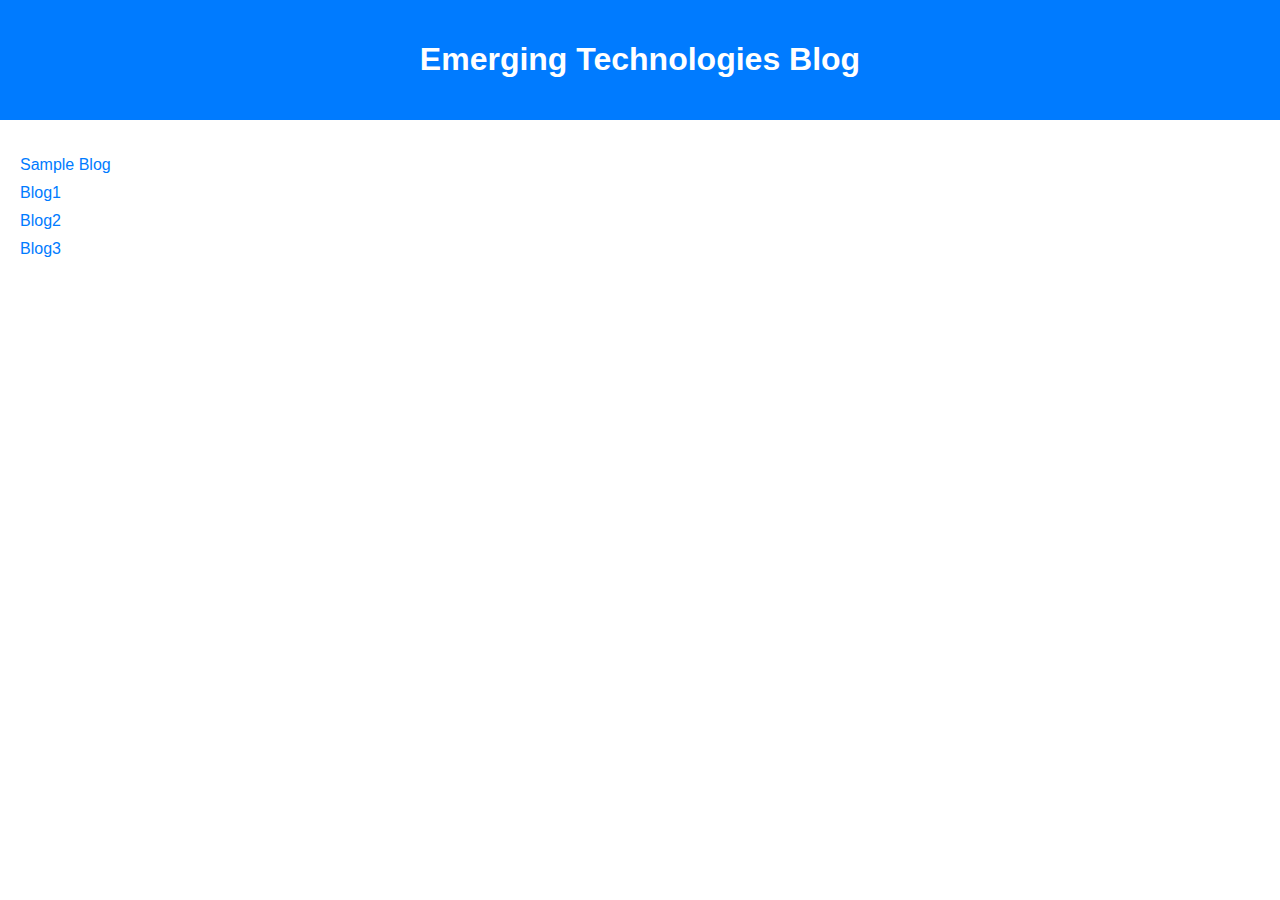
<file: index.html>
<!DOCTYPE html>
<html lang="en">
<head>
    <meta charset="UTF-8">
    <meta name="viewport" content="width=device-width, initial-scale=1.0">
    <title>Emerging Technologies Blog</title>
    <link rel="stylesheet" href="./css/styles.css">
</head>
<body>
    <header>
        <h1>Emerging Technologies Blog</h1>
    </header>
    <main>
        <ul class="blog-links">
            <li><a href="./pages/sample-blog.html">Sample Blog</a></li>
            <li><a href="./pages/blog-1.html">Blog1</a></li>
            <li><a href="./pages/blog-2.html">Blog2</a></li>
            <li><a href="./pages/blog-3.html">Blog3</a></li>
            <!-- Add more list items here for your blogs -->
            <!-- <li><a href="./pages/blog-link.html">Blog Title</a></li> -->
        </ul>
    </main>
</body>
</html>
</file>
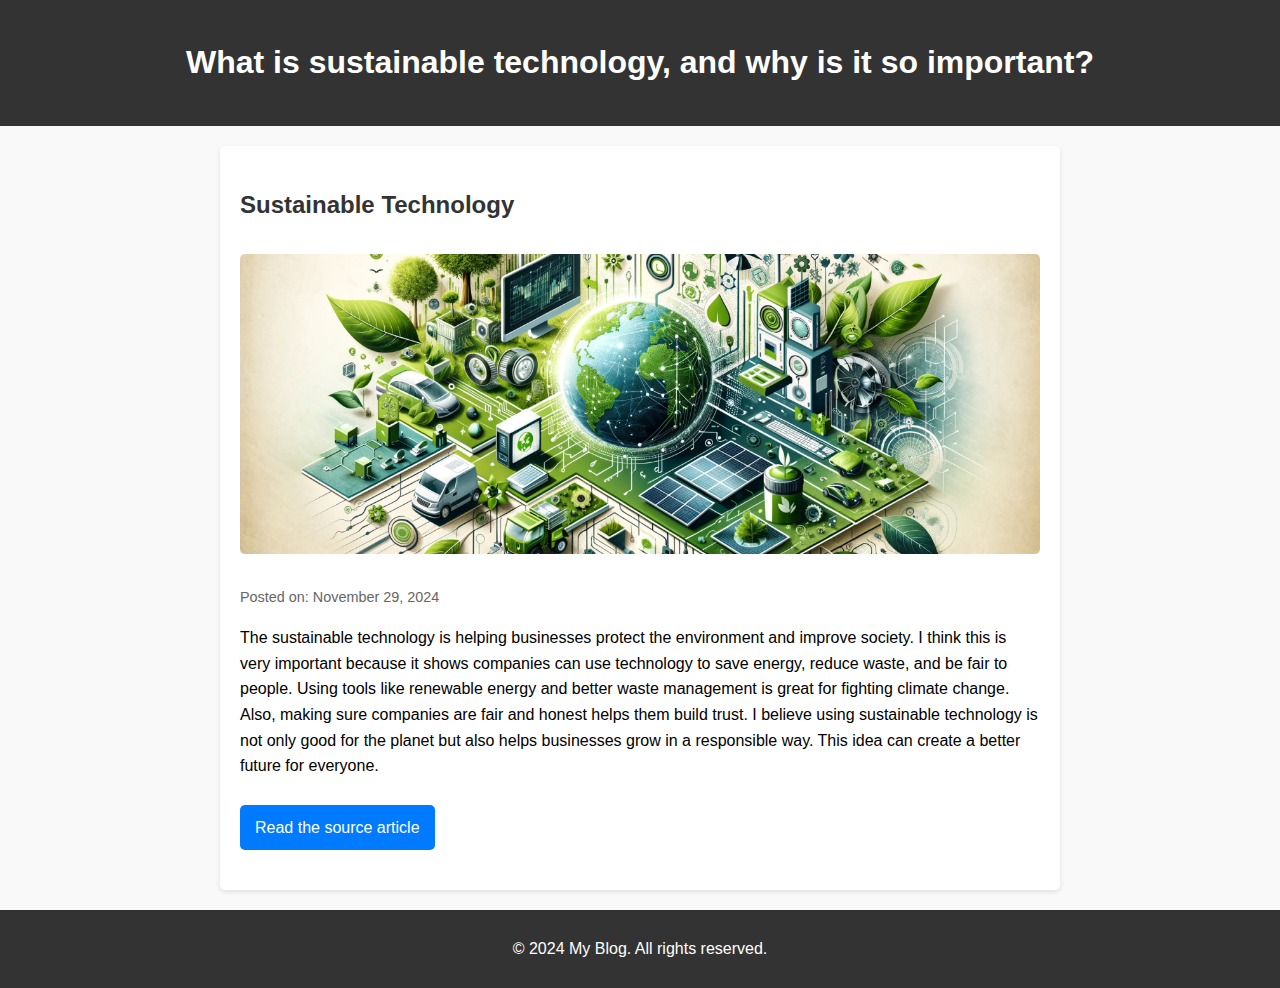
<file: pages/blog-1.html>
<!DOCTYPE html>
<html lang="en">
<head>
    <meta charset="UTF-8">
    <meta name="viewport" content="width=device-width, initial-scale=1.0">
    <title>Sustainable Technology</title>
    <link rel="stylesheet" href="../css/blog1.css">
</head>
<body>
    <header>
        <h1>What is sustainable technology, and why is it so important?</h1>
    </header>
    <main>
        <article class="blog-post">
            <h2>Sustainable Technology</h2>
            <img src="../images/sustainable.png" alt="Sustainable Technology" class="post-image">
            <p class="post-date">Posted on: November 29, 2024</p>
            <p>
                The sustainable technology is helping businesses protect the environment and improve society. I think this is very important because it shows companies can use technology to save energy, reduce waste, and be fair to people. Using tools like renewable energy and better waste management is great for fighting climate change. Also, making sure companies are fair and honest helps them build trust. I believe using sustainable technology is not only good for the planet but also helps businesses grow in a responsible way. This idea can create a better future for everyone.
            </p>
            <a href="https://www.beinformed.com/what-is-sustainable-technology-and-why-is-it-so-important/" target="_blank" class="source-link">Read the source article</a>
        </article>
    </main>
    <footer>
        <p>&copy; 2024 My Blog. All rights reserved.</p>
    </footer
</body>
</html>
</file>
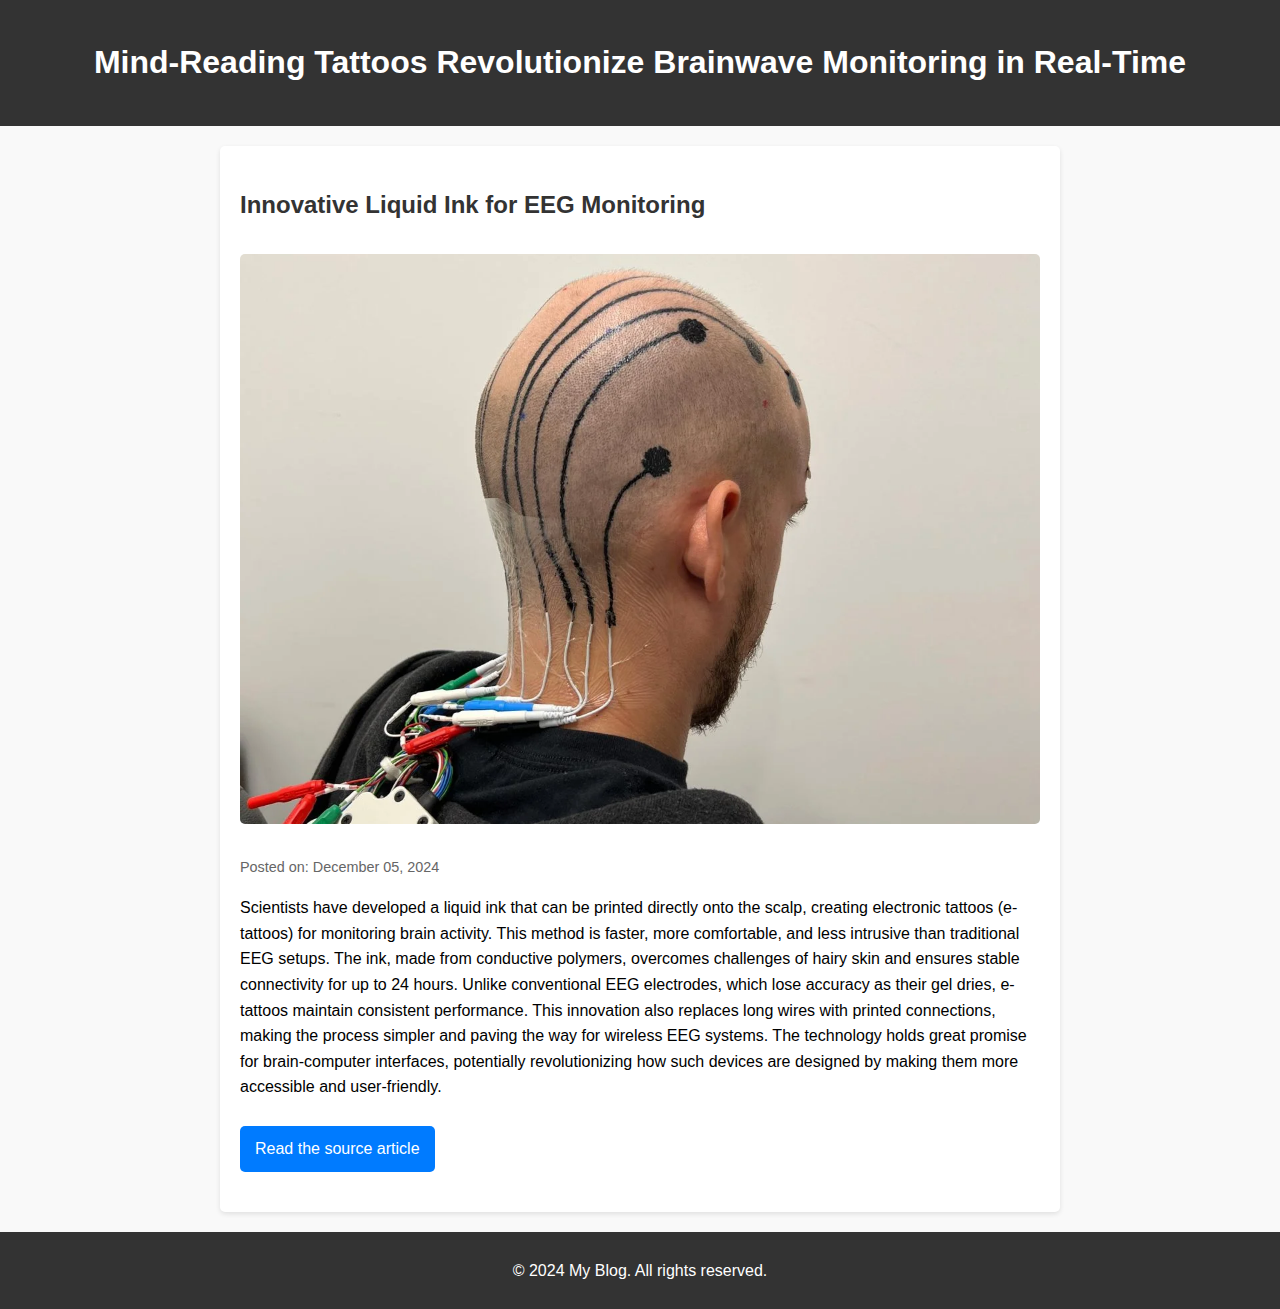
<file: pages/blog-2.html>
<!DOCTYPE html>
<html lang="en">
<head>
    <meta charset="UTF-8">
    <meta name="viewport" content="width=device-width, initial-scale=1.0">
    <title>Sustainable Technology</title>
    <link rel="stylesheet" href="../css/blog2.css">
</head>
<body>
    <header>
        <h1>Mind-Reading Tattoos Revolutionize Brainwave Monitoring in Real-Time</h1>
    </header>
    <main>
        <article class="blog-post">
            <!-- <h2>Mind-Reading Tattoos</h2> -->
            <h2>Innovative Liquid Ink for EEG Monitoring</h2>
            <img src="../images/EEG-Setup-E-Tattoo-Electrodes-1200x1379.webp" alt="Sustainable Technology" class="post-image">
            <p class="post-date">Posted on: December 05, 2024</p>
            <p>
                Scientists have developed a liquid ink that can be printed directly onto the scalp, creating electronic tattoos (e-tattoos) for monitoring brain activity. This method is faster, more comfortable, and less intrusive than traditional EEG setups. The ink, made from conductive polymers, overcomes challenges of hairy skin and ensures stable connectivity for up to 24 hours. Unlike conventional EEG electrodes, which lose accuracy as their gel dries, e-tattoos maintain consistent performance.

This innovation also replaces long wires with printed connections, making the process simpler and paving the way for wireless EEG systems. The technology holds great promise for brain-computer interfaces, potentially revolutionizing how such devices are designed by making them more accessible and user-friendly.







            </p>
            <a href="https://scitechdaily.com/mind-reading-tattoos-revolutionize-brainwave-monitoring-in-real-time/" target="_blank" class="source-link">Read the source article</a>
        </article>
    </main>
    <footer>
        <p>&copy; 2024 My Blog. All rights reserved.</p>
    </footer
</body>
</html>
</file>
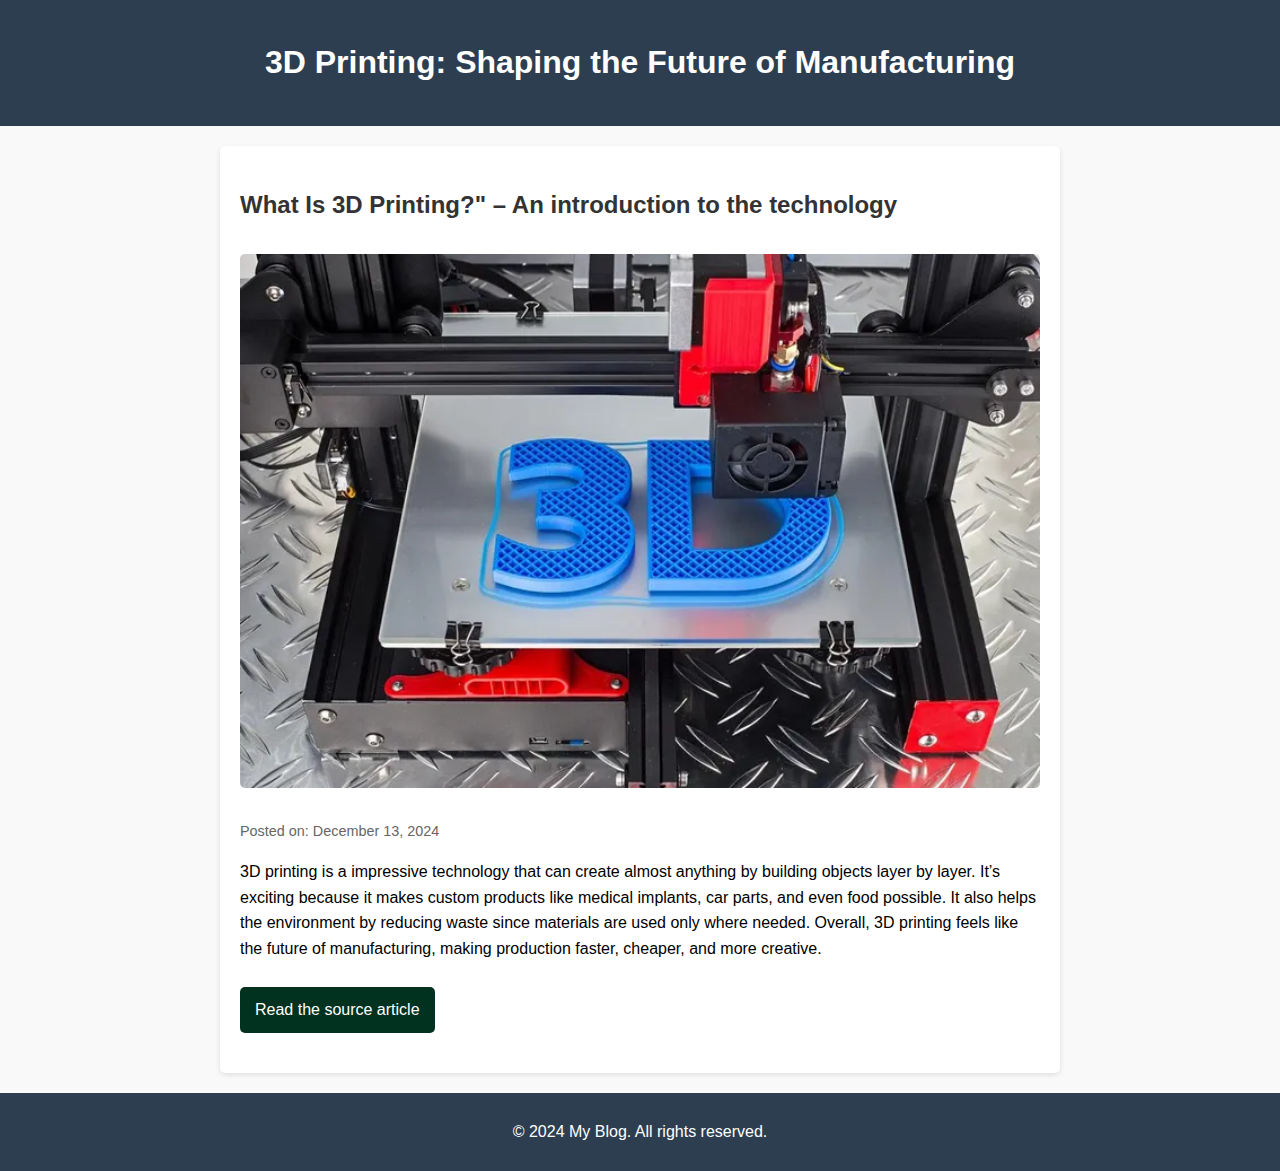
<file: pages/blog-3.html>
<!DOCTYPE html>
<html lang="en">
<head>
    <meta charset="UTF-8">
    <meta name="viewport" content="width=device-width, initial-scale=1.0">
    <title>3D printing</title>
    <link rel="stylesheet" href="../css/blog3.css">
</head>
<body>
    <header>
        <h1>3D Printing: Shaping the Future of Manufacturing</h1>
    </header>
    <main>
        <article class="blog-post">
            <!-- <h2>Mind-Reading Tattoos</h2> -->
            <h2>What Is 3D Printing?" – An introduction to the technology</h2>
            <img src="../images/3D.webp" alt="Sustainable Technology" class="post-image">
            <p class="post-date">Posted on: December 13, 2024</p>
            <p>3D printing is a impressive technology that can create almost anything by building objects layer by layer. It’s exciting because it makes custom products like medical implants, car parts, and even food possible. It also helps the environment by reducing waste since materials are used only where needed. Overall, 3D printing feels like the future of manufacturing, making production faster, cheaper, and more creative.</p>
            <a href="https://en.wikipedia.org/wiki/3D_printing" target="_blank" class="source-link">Read the source article</a>
        </article>
    </main>
    <footer>
        <p>&copy; 2024 My Blog. All rights reserved.</p>
    </footer
</body>
</html>
</file>
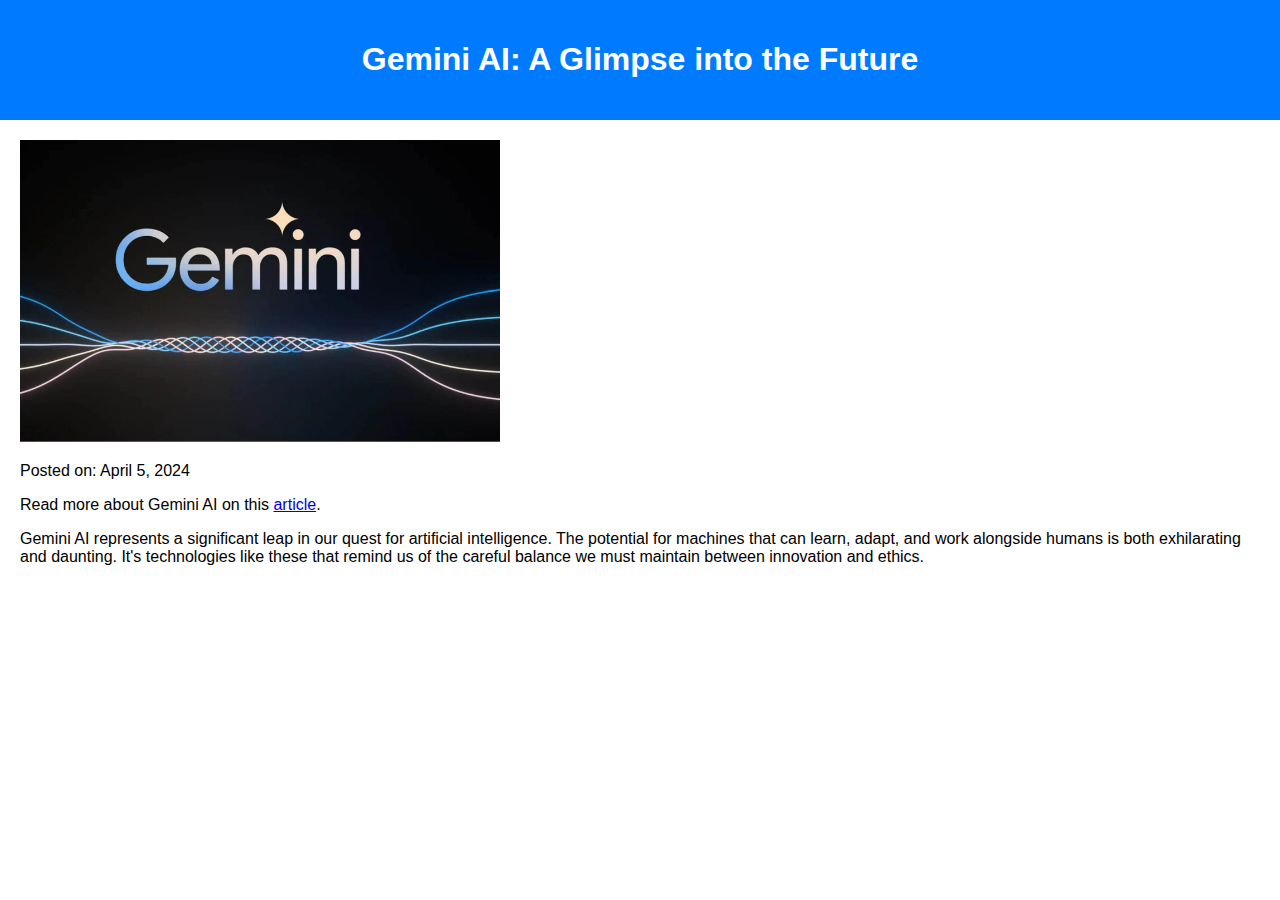
<file: pages/sample-blog.html>
<!DOCTYPE html>
<html lang="en">
<head>
    <meta charset="UTF-8">
    <meta name="viewport" content="width=device-width, initial-scale=1.0">
    <title>Gemini AI - Sample Blog</title>
    <link rel="stylesheet" href="..//css/styles.css">
</head>
<body>
    <header>
        <h1>Gemini AI: A Glimpse into the Future</h1>
    </header>
    <main>
        <article class="blog-post">
            <img src="./../images/gemini-ai.webp" alt="Gemini AI Concept Art" class="blog-image">
            <p class="blog-date">Posted on: April 5, 2024</p>
            <p>Read more about Gemini AI on this <a href="https://gemini.google.com/" target="_blank">article</a>.</p>
            <p class="blog-thoughts">Gemini AI represents a significant leap in our quest for artificial intelligence. The potential for machines that can learn, adapt, and work alongside humans is both exhilarating and daunting. It's technologies like these that remind us of the careful balance we must maintain between innovation and ethics.</p>
        </article>
    </main>
</body>
</html>
</file>
<file: css/styles.css>
body {
    font-family: 'Arial', sans-serif;
    margin: 0;
    padding: 0;
    box-sizing: border-box;
}

header {
    background-color: #007BFF;
    color: white;
    padding: 20px;
    text-align: center;
}

main {
    padding: 20px;
}

.blog-links {
    list-style: none;
    padding: 0;
}

.blog-links li {
    margin-bottom: 10px;
}

.blog-links a {
    text-decoration: none;
    color: #007BFF;
}

.blog-links a:hover {
    text-decoration: underline;
}

.blog-image {
    max-width: 30rem;
}
</file>
<file: css/blog1.css>
body {
    font-family: Arial, sans-serif;
    line-height: 1.6;
    margin: 0;
    padding: 0;
    background-color: #f9f9f9;
}

header {
    background-color: #333;
    color: white;
    text-align: center;
    padding: 1rem 0;
}

main {
    max-width: 800px;
    margin: 20px auto;
    background: white;
    padding: 20px;
    border-radius: 5px;
    box-shadow: 0 2px 5px rgba(0, 0, 0, 0.1);
}

.blog-post {
    margin-bottom: 20px;
}

h2 {
    color: #333;
}

.post-image {
    width: 100%;
    max-height: 300px;
    object-fit: cover;
    margin: 10px 0;
    border-radius: 5px;
}

.post-date {
    font-size: 0.9em;
    color: #666;
    margin-bottom: 10px;
}

.source-link {
    display: inline-block;
    margin-top: 10px;
    padding: 10px 15px;
    color: white;
    background: #007BFF;
    text-decoration: none;
    border-radius: 5px;
}

.source-link:hover {
    background: #0056b3;
}

footer {
    text-align: center;
    margin-top: 20px;
    padding: 10px 0;
    background: #333;
    color: white;
}
</file>
<file: css/blog2.css>
body {
    font-family: Arial, sans-serif;
    line-height: 1.6;
    margin: 0;
    padding: 0;
    background-color: #f9f9f9;
}

header {
    background-color: #333;
    color: white;
    text-align: center;
    padding: 1rem 0;
}

main {
    max-width: 800px;
    margin: 20px auto;
    background: white;
    padding: 20px;
    border-radius: 5px;
    box-shadow: 0 2px 5px rgba(0, 0, 0, 0.1);
}

.blog-post {
    margin-bottom: 20px;
}

h2 {
    color: #333;
}

.post-image {
    width: 100%;
    max-height: 570px;
    object-fit: cover;
    margin: 10px 0;
    border-radius: 5px;
}

.post-date {
    font-size: 0.9em;
    color: #666;
    margin-bottom: 10px;
}

.source-link {
    display: inline-block;
    margin-top: 10px;
    padding: 10px 15px;
    color: white;
    background: #007BFF;
    text-decoration: none;
    border-radius: 5px;
}

.source-link:hover {
    background: #0056b3;
}

footer {
    text-align: center;
    margin-top: 20px;
    padding: 10px 0;
    background: #333;
    color: white;
}
</file>
<file: css/blog3.css>
body {
    font-family: Arial, sans-serif;
    line-height: 1.6;
    margin: 0;
    padding: 0;
    background-color: #f9f9f9;
}

header {
    background-color: #2c3e50;
    color: white;
    text-align: center;
    padding: 1rem 0;
}

main {
    max-width: 800px;
    margin: 20px auto;
    background: white;
    padding: 20px;
    border-radius: 5px;
    box-shadow: 0 2px 5px rgba(0, 0, 0, 0.1);
}

.blog-post {
    margin-bottom: 20px;
}

h2 {
    color: #333;
}

.post-image {
    width: 100%;
    max-height: 570px;
    object-fit: cover;
    margin: 10px 0;
    border-radius: 5px;
}

.post-date {
    font-size: 0.9em;
    color: #666;
    margin-bottom: 10px;
}

.source-link {
    display: inline-block;
    margin-top: 10px;
    padding: 10px 15px;
    color: white;
    background:  #013220;
    text-decoration: none;
    border-radius: 5px;
}

.source-link:hover {
    background: #0056b3;
}

footer {
    text-align: center;
    margin-top: 20px;
    padding: 10px 0;
    background: #2c3e50;
    color: white;
}
</file>
